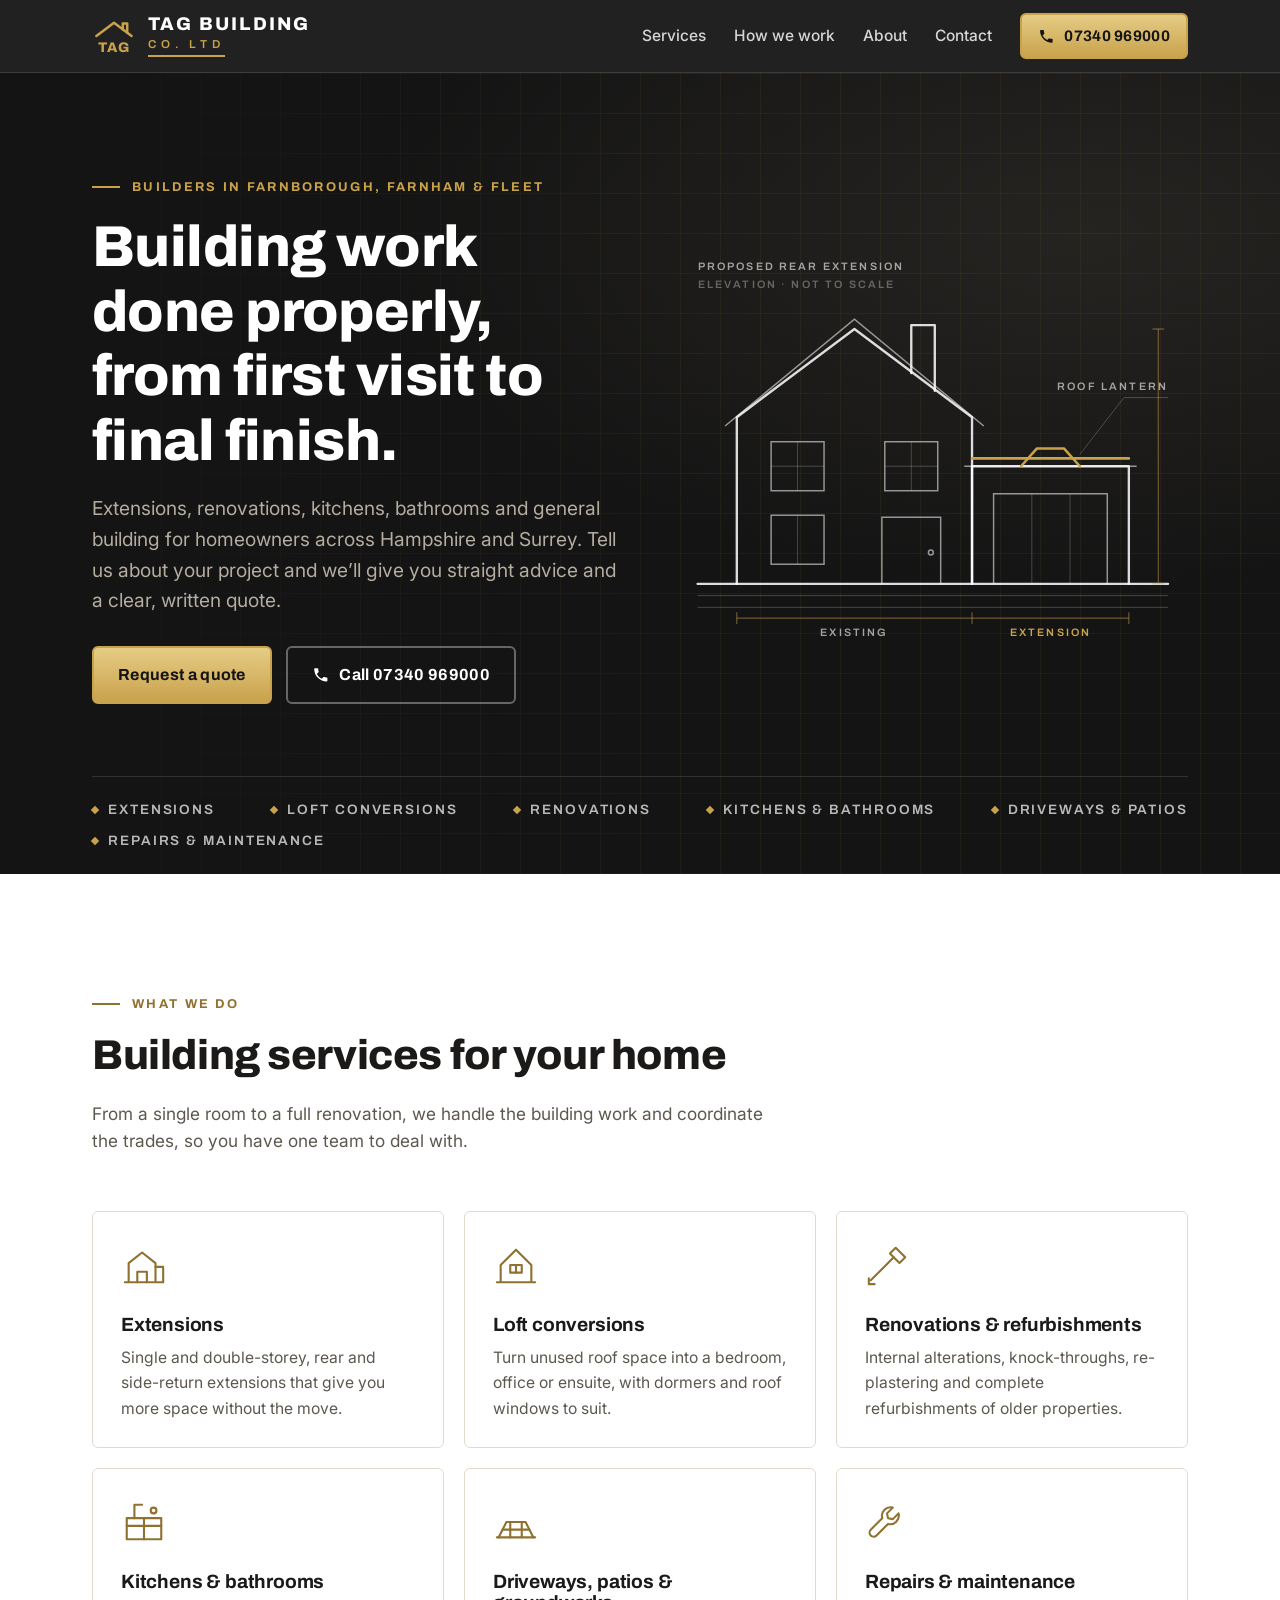
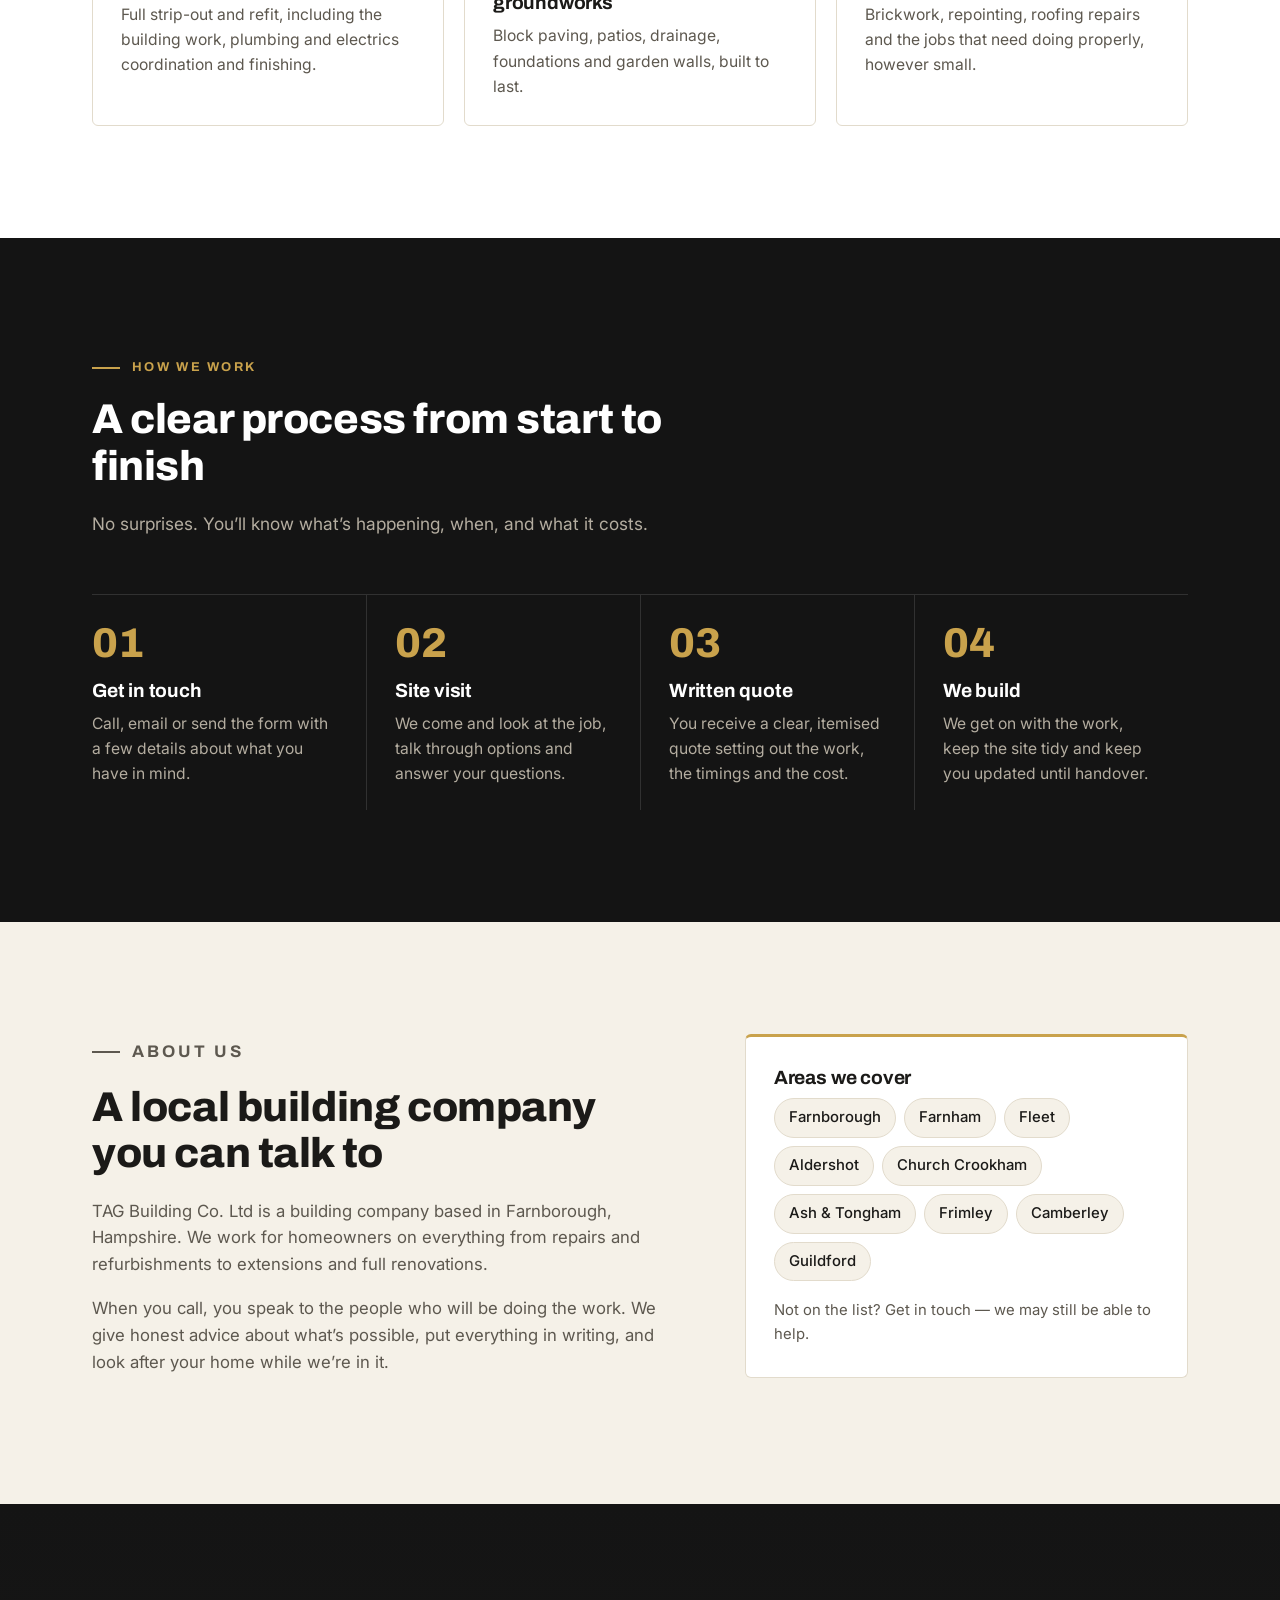
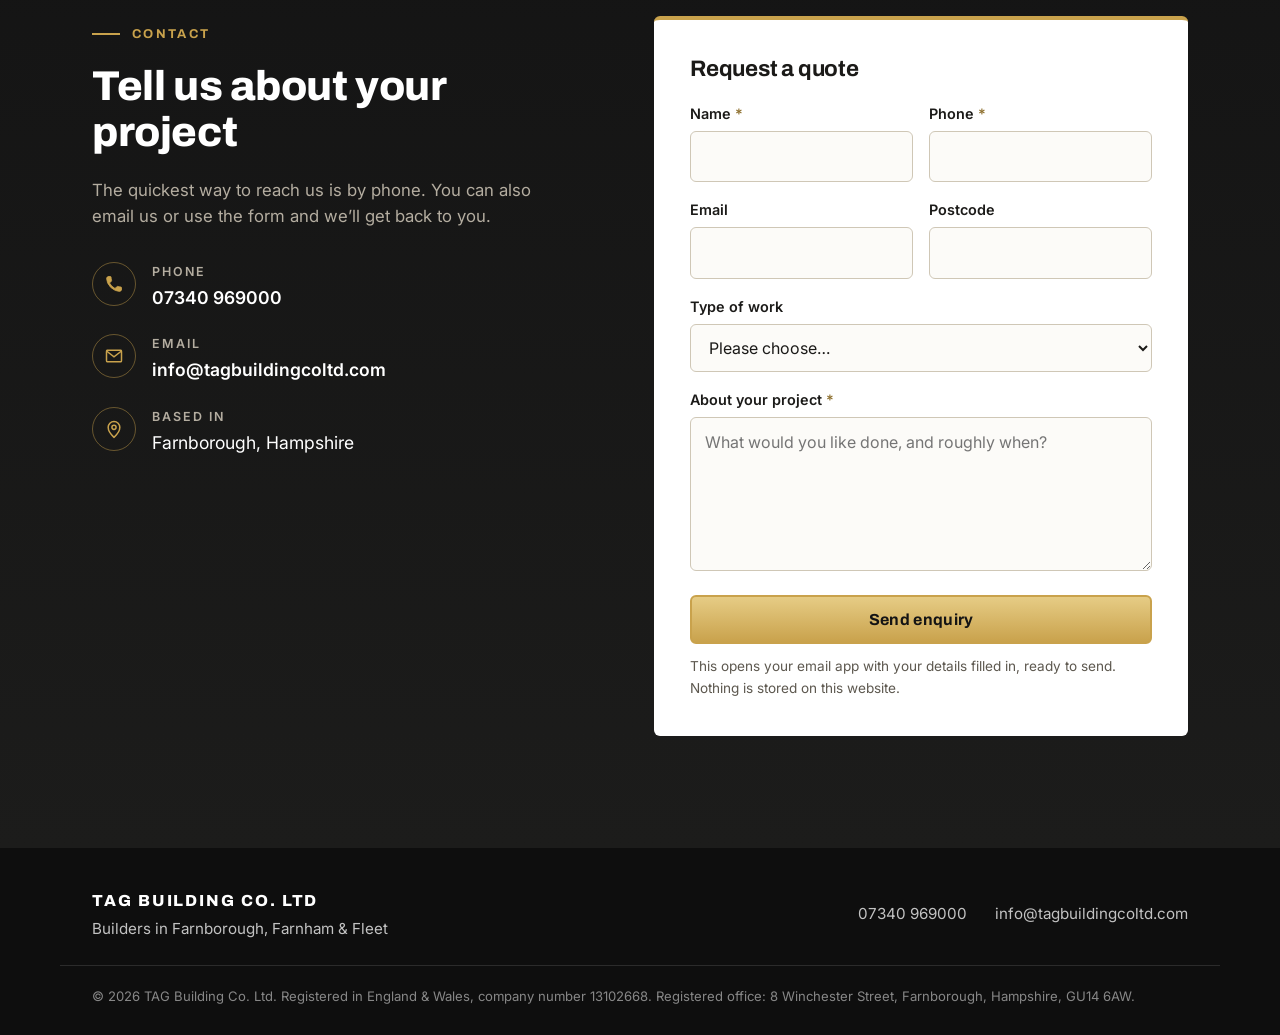
<file: index.html>
<!doctype html>
<html lang="en-GB">
<head>
  <meta charset="utf-8">
  <meta name="viewport" content="width=device-width, initial-scale=1">
  <title>TAG Building Co. Ltd | Builders in Farnborough, Farnham &amp; Fleet</title>
  <meta name="description" content="TAG Building Co. Ltd: extensions, renovations, kitchens, bathrooms and general building work across Farnborough, Farnham, Fleet, Aldershot and the surrounding area. Call 07340 969000.">
  <link rel="canonical" href="https://tagbuildingcoltd.com/">
  <meta name="theme-color" content="#151515">

  <meta property="og:type" content="website">
  <meta property="og:site_name" content="TAG Building Co. Ltd">
  <meta property="og:title" content="TAG Building Co. Ltd | Builders in Farnborough, Farnham &amp; Fleet">
  <meta property="og:description" content="Extensions, renovations, kitchens, bathrooms and general building work. Call 07340 969000 for a quote.">
  <meta property="og:url" content="https://tagbuildingcoltd.com/">
  <meta property="og:locale" content="en_GB">

  <link rel="icon" href="assets/img/favicon.svg" type="image/svg+xml">

  <link rel="preconnect" href="https://fonts.googleapis.com">
  <link rel="preconnect" href="https://fonts.gstatic.com" crossorigin>
  <link href="https://fonts.googleapis.com/css2?family=Archivo:wght@600;700;800&family=Inter:wght@400;500;600&display=swap" rel="stylesheet">
  <link rel="stylesheet" href="assets/css/styles.css">

  <script type="application/ld+json">
  {
    "@context": "https://schema.org",
    "@type": "GeneralContractor",
    "name": "TAG Building Co. Ltd",
    "url": "https://tagbuildingcoltd.com/",
    "telephone": "+447340969000",
    "email": "info@tagbuildingcoltd.com",
    "address": {
      "@type": "PostalAddress",
      "addressLocality": "Farnborough",
      "addressRegion": "Hampshire",
      "addressCountry": "GB"
    },
    "areaServed": ["Farnborough", "Farnham", "Fleet", "Aldershot", "Church Crookham", "Guildford", "Hampshire", "Surrey"]
  }
  </script>
</head>
<body>
  <a class="skip-link" href="#main">Skip to content</a>

  <!-- ============ HEADER ============ -->
  <header class="site-header" id="top">
    <div class="container header-inner">
      <a class="brand" href="#top" aria-label="TAG Building Co. Ltd, back to top">
        <svg class="brand-mark" viewBox="0 0 60 60" aria-hidden="true">
          <path d="M6 30 L30 12 L54 30" />
          <path d="M42 21 V13 H48 V25.5" />
          <text x="30" y="52" text-anchor="middle">TAG</text>
        </svg>
        <span class="brand-text">
          <span class="brand-name">TAG Building</span>
          <span class="brand-sub">Co. Ltd</span>
        </span>
      </a>

      <button class="nav-toggle" aria-expanded="false" aria-controls="site-nav">
        <span class="nav-toggle-bars" aria-hidden="true"></span>
        <span class="visually-hidden">Menu</span>
      </button>

      <nav class="site-nav" id="site-nav" aria-label="Main">
        <ul>
          <li><a href="#services">Services</a></li>
          <li><a href="#process">How we work</a></li>
          <li><a href="#about">About</a></li>
          <li><a href="#contact">Contact</a></li>
        </ul>
        <a class="btn btn-gold btn-sm header-call" href="tel:+447340969000">
          <svg class="icon" viewBox="0 0 24 24" aria-hidden="true"><path d="M6.6 10.8a15.1 15.1 0 0 0 6.6 6.6l2.2-2.2a1 1 0 0 1 1-.25 11.4 11.4 0 0 0 3.6.57 1 1 0 0 1 1 1V20a1 1 0 0 1-1 1A17 17 0 0 1 3 4a1 1 0 0 1 1-1h3.5a1 1 0 0 1 1 1c0 1.25.2 2.45.57 3.57a1 1 0 0 1-.25 1z"/></svg>
          07340 969000
        </a>
      </nav>
    </div>
  </header>

  <main id="main">

    <!-- ============ HERO ============ -->
    <section class="hero">
      <div class="hero-grid" aria-hidden="true"></div>
      <div class="container hero-inner">
        <div class="hero-copy">
          <p class="eyebrow">Builders in Farnborough, Farnham &amp; Fleet</p>
          <h1>Building work done properly, from first visit to final&nbsp;finish.</h1>
          <p class="lead">Extensions, renovations, kitchens, bathrooms and general building for homeowners across Hampshire and Surrey. Tell us about your project and we&rsquo;ll give you straight advice and a clear, written quote.</p>
          <div class="hero-actions">
            <a class="btn btn-gold" href="#contact">Request a quote</a>
            <a class="btn btn-outline" href="tel:+447340969000">
              <svg class="icon" viewBox="0 0 24 24" aria-hidden="true"><path d="M6.6 10.8a15.1 15.1 0 0 0 6.6 6.6l2.2-2.2a1 1 0 0 1 1-.25 11.4 11.4 0 0 0 3.6.57 1 1 0 0 1 1 1V20a1 1 0 0 1-1 1A17 17 0 0 1 3 4a1 1 0 0 1 1-1h3.5a1 1 0 0 1 1 1c0 1.25.2 2.45.57 3.57a1 1 0 0 1-.25 1z"/></svg>
              Call 07340 969000
            </a>
          </div>
        </div>

        <!-- Blueprint-style elevation drawing -->
        <figure class="hero-art" aria-hidden="true">
          <svg viewBox="0 0 520 420" class="blueprint">
            <!-- ground -->
            <path class="bp-strong" d="M20 360 H500"/>
            <path class="bp-faint" d="M20 372 H500 M20 384 H500"/>
            <!-- main house -->
            <path class="bp-strong" d="M60 360 V190 L180 100 L300 190 V360"/>
            <path class="bp-line" d="M48 199 L180 90 L312 199"/>
            <!-- chimney -->
            <path class="bp-strong" d="M238 145 V96 H262 V163"/>
            <!-- extension -->
            <path class="bp-strong" d="M300 360 V240 H460 V360"/>
            <path class="bp-line" d="M292 240 H468"/>
            <path class="bp-gold" d="M300 232 H460"/>
            <!-- windows -->
            <rect class="bp-line" x="95" y="215" width="54" height="50"/>
            <path class="bp-faint" d="M122 215 V265 M95 240 H149"/>
            <rect class="bp-line" x="211" y="215" width="54" height="50"/>
            <path class="bp-faint" d="M238 215 V265 M211 240 H265"/>
            <rect class="bp-line" x="95" y="290" width="54" height="50"/>
            <path class="bp-faint" d="M122 290 V340"/>
            <!-- door -->
            <path class="bp-line" d="M208 360 V292 H268 V360"/>
            <circle class="bp-line" cx="258" cy="328" r="2.5"/>
            <!-- extension glazing -->
            <path class="bp-line" d="M322 360 V268 H438 V360"/>
            <path class="bp-faint" d="M361 268 V360 M400 268 V360"/>
            <!-- roof lantern -->
            <path class="bp-gold" d="M350 240 L366 222 H394 L410 240"/>
            <!-- dimension lines -->
            <path class="bp-dim" d="M60 395 H460 M60 389 V401 M300 389 V401 M460 389 V401"/>
            <text class="bp-text" x="180" y="413" text-anchor="middle">EXISTING</text>
            <text class="bp-text bp-text-gold" x="380" y="413" text-anchor="middle">EXTENSION</text>
            <path class="bp-dim" d="M490 360 V100 M484 360 H496 M484 100 H496"/>
            <!-- annotation -->
            <path class="bp-faint" d="M410 228 L455 170 H500"/>
            <text class="bp-text" x="500" y="162" text-anchor="end">ROOF LANTERN</text>
            <!-- title block -->
            <text class="bp-text" x="20" y="40">PROPOSED REAR EXTENSION</text>
            <text class="bp-text bp-text-faint" x="20" y="58">ELEVATION · NOT TO SCALE</text>
          </svg>
        </figure>
      </div>

      <div class="container">
        <ul class="hero-strip">
          <li>Extensions</li>
          <li>Loft conversions</li>
          <li>Renovations</li>
          <li>Kitchens &amp; bathrooms</li>
          <li>Driveways &amp; patios</li>
          <li>Repairs &amp; maintenance</li>
        </ul>
      </div>
    </section>

    <!-- ============ SERVICES ============ -->
    <section class="section" id="services">
      <div class="container">
        <header class="section-head">
          <p class="eyebrow eyebrow-dark">What we do</p>
          <h2>Building services for your home</h2>
          <p>From a single room to a full renovation, we handle the building work and coordinate the trades, so you have one team to deal with.</p>
        </header>

        <div class="cards">
          <article class="card">
            <svg class="card-icon" viewBox="0 0 48 48" aria-hidden="true"><path d="M4 42h40M8 42V22L22 11l14 11v20"/><path d="M36 26h8v16"/><path d="M17 42V31h10v11"/></svg>
            <h3>Extensions</h3>
            <p>Single and double-storey, rear and side-return extensions that give you more space without the move.</p>
          </article>
          <article class="card">
            <svg class="card-icon" viewBox="0 0 48 48" aria-hidden="true"><path d="M4 42h40M8 42V24L24 8l16 16v18"/><path d="M18 24h12v8H18z"/><path d="M24 24v8"/></svg>
            <h3>Loft conversions</h3>
            <p>Turn unused roof space into a bedroom, office or ensuite, with dormers and roof windows to suit.</p>
          </article>
          <article class="card">
            <svg class="card-icon" viewBox="0 0 48 48" aria-hidden="true"><path d="M6 40 30 16"/><path d="m26 12 10 10 6-6-10-10z"/><path d="M10 44H4v-6"/></svg>
            <h3>Renovations &amp; refurbishments</h3>
            <p>Internal alterations, knock-throughs, re-plastering and complete refurbishments of older properties.</p>
          </article>
          <article class="card">
            <svg class="card-icon" viewBox="0 0 48 48" aria-hidden="true"><path d="M6 20h36v22H6z"/><path d="M6 28h36M24 20v22"/><path d="M14 6v14M14 6h8"/><circle cx="34" cy="12" r="3"/></svg>
            <h3>Kitchens &amp; bathrooms</h3>
            <p>Full strip-out and refit, including the building work, plumbing and electrics coordination and finishing.</p>
          </article>
          <article class="card">
            <svg class="card-icon" viewBox="0 0 48 48" aria-hidden="true"><path d="M4 40h40"/><path d="M6 40 14 24h20l8 16"/><path d="M18 24v16M30 24v16M10 32h28"/></svg>
            <h3>Driveways, patios &amp; groundworks</h3>
            <p>Block paving, patios, drainage, foundations and garden walls, built to last.</p>
          </article>
          <article class="card">
            <svg class="card-icon" viewBox="0 0 48 48" aria-hidden="true"><path d="M29 9a9 9 0 0 0-11 11L6 32a4.2 4.2 0 0 0 6 6l12-12A9 9 0 0 0 35 15l-6 6-5-1-1-5z"/></svg>
            <h3>Repairs &amp; maintenance</h3>
            <p>Brickwork, repointing, roofing repairs and the jobs that need doing properly, however small.</p>
          </article>
        </div>
      </div>
    </section>

    <!-- ============ PROCESS ============ -->
    <section class="section section-ink" id="process">
      <div class="container">
        <header class="section-head">
          <p class="eyebrow">How we work</p>
          <h2>A clear process from start to finish</h2>
          <p>No surprises. You&rsquo;ll know what&rsquo;s happening, when, and what it costs.</p>
        </header>

        <ol class="steps">
          <li class="step">
            <span class="step-num">01</span>
            <h3>Get in touch</h3>
            <p>Call, email or send the form with a few details about what you have in mind.</p>
          </li>
          <li class="step">
            <span class="step-num">02</span>
            <h3>Site visit</h3>
            <p>We come and look at the job, talk through options and answer your questions.</p>
          </li>
          <li class="step">
            <span class="step-num">03</span>
            <h3>Written quote</h3>
            <p>You receive a clear, itemised quote setting out the work, the timings and the cost.</p>
          </li>
          <li class="step">
            <span class="step-num">04</span>
            <h3>We build</h3>
            <p>We get on with the work, keep the site tidy and keep you updated until handover.</p>
          </li>
        </ol>
      </div>
    </section>

    <!--
      ============ OUR WORK (add when photos are available) ============
      Put photos in assets/img/work/ and uncomment this section.

    <section class="section" id="work">
      <div class="container">
        <header class="section-head">
          <p class="eyebrow eyebrow-dark">Recent projects</p>
          <h2>Our work</h2>
        </header>
        <div class="gallery">
          <figure><img src="assets/img/work/project-1.jpg" alt="Describe the project" loading="lazy"><figcaption>Rear extension, Farnham</figcaption></figure>
          <figure><img src="assets/img/work/project-2.jpg" alt="Describe the project" loading="lazy"><figcaption>Kitchen refit, Fleet</figcaption></figure>
          <figure><img src="assets/img/work/project-3.jpg" alt="Describe the project" loading="lazy"><figcaption>Driveway, Farnborough</figcaption></figure>
        </div>
      </div>
    </section>
    -->

    <!-- ============ ABOUT + AREAS ============ -->
    <section class="section section-paper" id="about">
      <div class="container about">
        <div class="about-copy">
          <p class="eyebrow eyebrow-dark">About us</p>
          <h2>A local building company you can talk to</h2>
          <p>TAG Building Co. Ltd is a building company based in Farnborough, Hampshire. We work for homeowners on everything from repairs and refurbishments to extensions and full renovations.</p>
          <p>When you call, you speak to the people who will be doing the work. We give honest advice about what&rsquo;s possible, put everything in writing, and look after your home while we&rsquo;re in it.</p>
        </div>
        <aside class="areas" aria-labelledby="areas-title">
          <h3 id="areas-title">Areas we cover</h3>
          <ul class="chips">
            <li>Farnborough</li>
            <li>Farnham</li>
            <li>Fleet</li>
            <li>Aldershot</li>
            <li>Church Crookham</li>
            <li>Ash &amp; Tongham</li>
            <li>Frimley</li>
            <li>Camberley</li>
            <li>Guildford</li>
          </ul>
          <p class="areas-note">Not on the list? Get in touch &mdash; we may still be able to help.</p>
        </aside>
      </div>
    </section>

    <!-- ============ CONTACT ============ -->
    <section class="section section-ink contact" id="contact">
      <div class="container contact-inner">
        <div class="contact-copy">
          <p class="eyebrow">Contact</p>
          <h2>Tell us about your project</h2>
          <p>The quickest way to reach us is by phone. You can also email us or use the form and we&rsquo;ll get back to you.</p>

          <ul class="contact-list">
            <li>
              <svg class="icon" viewBox="0 0 24 24" aria-hidden="true"><path d="M6.6 10.8a15.1 15.1 0 0 0 6.6 6.6l2.2-2.2a1 1 0 0 1 1-.25 11.4 11.4 0 0 0 3.6.57 1 1 0 0 1 1 1V20a1 1 0 0 1-1 1A17 17 0 0 1 3 4a1 1 0 0 1 1-1h3.5a1 1 0 0 1 1 1c0 1.25.2 2.45.57 3.57a1 1 0 0 1-.25 1z"/></svg>
              <div><span class="label">Phone</span><a href="tel:+447340969000">07340 969000</a></div>
            </li>
            <li>
              <svg class="icon" viewBox="0 0 24 24" aria-hidden="true"><path d="M3 5h18v14H3z" fill="none" stroke="currentColor" stroke-width="1.8"/><path d="m3 6 9 7 9-7" fill="none" stroke="currentColor" stroke-width="1.8"/></svg>
              <div><span class="label">Email</span><a href="mailto:info@tagbuildingcoltd.com">info@tagbuildingcoltd.com</a></div>
            </li>
            <li>
              <svg class="icon" viewBox="0 0 24 24" aria-hidden="true"><path d="M12 22s7-6.2 7-12a7 7 0 0 0-14 0c0 5.8 7 12 7 12z" fill="none" stroke="currentColor" stroke-width="1.8"/><circle cx="12" cy="10" r="2.5" fill="none" stroke="currentColor" stroke-width="1.8"/></svg>
              <div><span class="label">Based in</span>Farnborough, Hampshire</div>
            </li>
          </ul>
        </div>

        <form class="quote-form" id="quote-form" action="mailto:info@tagbuildingcoltd.com" method="post" enctype="text/plain" novalidate>
          <h3>Request a quote</h3>
          <div class="field-row">
            <div class="field">
              <label for="f-name">Name <span aria-hidden="true">*</span></label>
              <input id="f-name" name="name" type="text" autocomplete="name" required>
            </div>
            <div class="field">
              <label for="f-phone">Phone <span aria-hidden="true">*</span></label>
              <input id="f-phone" name="phone" type="tel" autocomplete="tel" required>
            </div>
          </div>
          <div class="field-row">
            <div class="field">
              <label for="f-email">Email</label>
              <input id="f-email" name="email" type="email" autocomplete="email">
            </div>
            <div class="field">
              <label for="f-postcode">Postcode</label>
              <input id="f-postcode" name="postcode" type="text" autocomplete="postal-code">
            </div>
          </div>
          <div class="field">
            <label for="f-type">Type of work</label>
            <select id="f-type" name="type">
              <option value="">Please choose&hellip;</option>
              <option>Extension</option>
              <option>Loft conversion</option>
              <option>Renovation / refurbishment</option>
              <option>Kitchen or bathroom</option>
              <option>Driveway, patio or groundworks</option>
              <option>Repairs &amp; maintenance</option>
              <option>Something else</option>
            </select>
          </div>
          <div class="field">
            <label for="f-message">About your project <span aria-hidden="true">*</span></label>
            <textarea id="f-message" name="message" rows="5" required placeholder="What would you like done, and roughly when?"></textarea>
          </div>
          <p class="form-error" id="form-error" role="alert" hidden></p>
          <button class="btn btn-gold btn-block" type="submit">Send enquiry</button>
          <p class="form-note">This opens your email app with your details filled in, ready to send. Nothing is stored on this website.</p>
          <p class="form-success" id="form-success" role="status" hidden>
            Your email app should now be open with your message ready to send. If nothing happened, email us at
            <a href="mailto:info@tagbuildingcoltd.com">info@tagbuildingcoltd.com</a> or call <a href="tel:+447340969000">07340 969000</a>.
          </p>
        </form>
      </div>
    </section>
  </main>

  <!-- ============ FOOTER ============ -->
  <footer class="site-footer">
    <div class="container footer-inner">
      <div class="footer-brand">
        <span class="brand-name">TAG Building Co. Ltd</span>
        <span>Builders in Farnborough, Farnham &amp; Fleet</span>
      </div>
      <div class="footer-contact">
        <a href="tel:+447340969000">07340 969000</a>
        <a href="mailto:info@tagbuildingcoltd.com">info@tagbuildingcoltd.com</a>
      </div>
    </div>
    <div class="container footer-legal">
      <p>&copy; <span id="year">2026</span> TAG Building Co. Ltd. Registered in England &amp; Wales, company number 13102668. Registered office: 8 Winchester Street, Farnborough, Hampshire, GU14&nbsp;6AW.</p>
    </div>
  </footer>

  <!-- Mobile quick-contact bar -->
  <div class="mobile-bar">
    <a href="tel:+447340969000" class="mobile-bar-call">
      <svg class="icon" viewBox="0 0 24 24" aria-hidden="true"><path d="M6.6 10.8a15.1 15.1 0 0 0 6.6 6.6l2.2-2.2a1 1 0 0 1 1-.25 11.4 11.4 0 0 0 3.6.57 1 1 0 0 1 1 1V20a1 1 0 0 1-1 1A17 17 0 0 1 3 4a1 1 0 0 1 1-1h3.5a1 1 0 0 1 1 1c0 1.25.2 2.45.57 3.57a1 1 0 0 1-.25 1z"/></svg>
      Call us
    </a>
    <a href="#contact" class="mobile-bar-quote">Get a quote</a>
  </div>

  <script src="assets/js/main.js" defer></script>
</body>
</html>
</file>
<file: assets/css/styles.css>
/* ==========================================================================
   TAG Building Co. Ltd
   ========================================================================== */

:root {
  --ink: #141414;
  --ink-2: #1c1c1b;
  --ink-3: #2a2927;
  --gold: #c9a24c;
  --gold-light: #e6cc85;
  --gold-dark: #8f7130;
  --paper: #f5f1e8;
  --white: #ffffff;
  --text: #1b1a18;
  --muted: #5d584f;
  --muted-on-ink: #b4ada0;
  --line: #e2dbcc;
  --line-on-ink: rgba(255, 255, 255, 0.12);

  --font-display: "Archivo", "Arial Narrow", Arial, sans-serif;
  --font-body: "Inter", system-ui, -apple-system, "Segoe UI", Roboto, Arial, sans-serif;

  --radius: 6px;
  --container: 1160px;
  --gutter: clamp(16px, 4vw, 32px);
  --section-y: clamp(64px, 9vw, 112px);
  --header-h: 72px;
}

/* ---------- Base ---------- */
*, *::before, *::after { box-sizing: border-box; }
html { scroll-behavior: smooth; scroll-padding-top: calc(var(--header-h) + 8px); -webkit-text-size-adjust: 100%; }
@media (prefers-reduced-motion: reduce) { html { scroll-behavior: auto; } }
body {
  margin: 0;
  font-family: var(--font-body);
  font-size: 17px;
  line-height: 1.6;
  color: var(--text);
  background: var(--white);
  -webkit-font-smoothing: antialiased;
}
img, svg { max-width: 100%; }
a { color: inherit; }
h1, h2, h3 { font-family: var(--font-display); line-height: 1.12; margin: 0 0 0.5em; letter-spacing: -0.01em; }
h1 { font-size: clamp(2.2rem, 5.2vw, 3.6rem); font-weight: 800; }
h2 { font-size: clamp(1.8rem, 3.6vw, 2.6rem); font-weight: 800; }
h3 { font-size: 1.2rem; font-weight: 700; }
p { margin: 0 0 1em; }

.container { width: 100%; max-width: var(--container); margin: 0 auto; padding: 0 var(--gutter); }
.visually-hidden { position: absolute !important; width: 1px; height: 1px; overflow: hidden; clip: rect(0 0 0 0); white-space: nowrap; }
.skip-link { position: absolute; left: 12px; top: -60px; z-index: 100; background: var(--gold); color: var(--ink); padding: 10px 16px; border-radius: var(--radius); font-weight: 600; }
.skip-link:focus { top: 12px; }
:focus-visible { outline: 3px solid var(--gold); outline-offset: 3px; }

.icon { width: 1.1em; height: 1.1em; fill: currentColor; flex: none; }

.eyebrow {
  display: inline-flex; align-items: center; gap: 12px;
  font-family: var(--font-display); font-weight: 700; font-size: 0.8rem;
  letter-spacing: 0.18em; text-transform: uppercase; color: var(--gold);
  margin-bottom: 18px;
}
.eyebrow::before { content: ""; width: 28px; height: 2px; background: currentColor; }
.eyebrow-dark { color: var(--gold-dark); }

/* ---------- Buttons ---------- */
.btn {
  display: inline-flex; align-items: center; justify-content: center; gap: 10px;
  font-family: var(--font-display); font-weight: 700; font-size: 1rem; letter-spacing: 0.02em;
  text-decoration: none; border-radius: var(--radius); border: 2px solid transparent;
  padding: 14px 24px; cursor: pointer; transition: background-color .2s, color .2s, border-color .2s, transform .2s;
}
.btn:hover { transform: translateY(-1px); }
.btn-gold { background: linear-gradient(180deg, var(--gold-light), var(--gold)); color: var(--ink); border-color: var(--gold); }
.btn-gold:hover { background: var(--gold-light); }
.btn-outline { border-color: rgba(255,255,255,.35); color: var(--white); }
.btn-outline:hover { border-color: var(--gold); color: var(--gold-light); }
.btn-sm { padding: 9px 16px; font-size: 0.95rem; }
.btn-block { width: 100%; }

/* ---------- Header ---------- */
.site-header {
  position: sticky; top: 0; z-index: 50;
  background: rgba(20, 20, 20, 0.94);
  backdrop-filter: saturate(140%) blur(8px);
  border-bottom: 1px solid var(--line-on-ink);
  color: var(--white);
}
.header-inner { display: flex; align-items: center; justify-content: space-between; height: var(--header-h); }
.brand { display: flex; align-items: center; gap: 12px; text-decoration: none; }
.brand-mark { width: 44px; height: 44px; }
.brand-mark path { fill: none; stroke: var(--gold); stroke-width: 3.4; stroke-linecap: round; stroke-linejoin: round; }
.brand-mark text { font-family: var(--font-display); font-weight: 800; font-size: 19px; letter-spacing: 1px; fill: var(--gold); }
.brand-text { display: flex; flex-direction: column; line-height: 1; }
.brand-name { font-family: var(--font-display); font-weight: 800; font-size: 1.15rem; letter-spacing: 0.12em; text-transform: uppercase; }
.brand-sub { font-family: var(--font-display); font-weight: 600; font-size: 0.72rem; letter-spacing: 0.42em; text-transform: uppercase; color: var(--gold); margin-top: 6px; padding-bottom: 4px; border-bottom: 2px solid var(--gold); align-self: flex-start; }

.site-nav { display: flex; align-items: center; gap: 28px; }
.site-nav ul { list-style: none; display: flex; gap: 28px; margin: 0; padding: 0; }
.site-nav ul a { text-decoration: none; font-weight: 500; font-size: 0.97rem; color: rgba(255,255,255,.82); padding: 6px 0; border-bottom: 2px solid transparent; }
.site-nav ul a:hover { color: var(--white); border-bottom-color: var(--gold); }

.nav-toggle { display: none; background: none; border: 0; width: 44px; height: 44px; cursor: pointer; color: var(--white); }
.nav-toggle-bars, .nav-toggle-bars::before, .nav-toggle-bars::after {
  display: block; width: 24px; height: 2px; background: currentColor; margin: 0 auto; position: relative; transition: transform .25s, background-color .25s;
}
.nav-toggle-bars::before, .nav-toggle-bars::after { content: ""; position: absolute; left: 0; }
.nav-toggle-bars::before { top: -7px; }
.nav-toggle-bars::after { top: 7px; }
.nav-toggle[aria-expanded="true"] .nav-toggle-bars { background: transparent; }
.nav-toggle[aria-expanded="true"] .nav-toggle-bars::before { transform: translateY(7px) rotate(45deg); }
.nav-toggle[aria-expanded="true"] .nav-toggle-bars::after { transform: translateY(-7px) rotate(-45deg); }

@media (max-width: 880px) {
  .nav-toggle { display: block; }
  .site-nav {
    position: absolute; left: 0; right: 0; top: var(--header-h);
    flex-direction: column; align-items: stretch; gap: 0;
    background: var(--ink); border-bottom: 1px solid var(--line-on-ink);
    padding: 8px var(--gutter) 20px;
    display: none;
  }
  .site-nav.is-open { display: flex; }
  .site-nav ul { flex-direction: column; gap: 0; }
  .site-nav ul a { display: block; padding: 14px 0; border-bottom: 1px solid var(--line-on-ink); font-size: 1.05rem; }
  .site-nav ul a:hover { border-bottom-color: var(--line-on-ink); }
  .header-call { margin-top: 16px; }
}

/* ---------- Hero ---------- */
.hero {
  position: relative; overflow: hidden;
  background: radial-gradient(1200px 600px at 85% 20%, #262421 0%, var(--ink) 60%);
  color: var(--white);
  padding: clamp(48px, 8vw, 96px) 0 0;
}
.hero-grid {
  position: absolute; inset: 0; pointer-events: none;
  background-image:
    linear-gradient(rgba(201,162,76,.07) 1px, transparent 1px),
    linear-gradient(90deg, rgba(201,162,76,.07) 1px, transparent 1px);
  background-size: 40px 40px;
  mask-image: linear-gradient(90deg, transparent 0%, #000 55%);
  -webkit-mask-image: linear-gradient(90deg, transparent 0%, #000 55%);
}
.hero-inner { position: relative; display: grid; grid-template-columns: 1.05fr 1fr; gap: clamp(24px, 4vw, 56px); align-items: center; }
.hero-copy h1 { margin-bottom: 20px; }
.lead { font-size: clamp(1.05rem, 1.6vw, 1.2rem); color: var(--muted-on-ink); max-width: 36em; }
.hero-actions { display: flex; flex-wrap: wrap; gap: 14px; margin-top: 30px; }
.hero-art { margin: 0; }
.blueprint { width: 100%; height: auto; display: block; }
.blueprint .bp-strong { fill: none; stroke: rgba(255,255,255,.85); stroke-width: 2.4; stroke-linejoin: round; stroke-linecap: round; }
.blueprint .bp-line { fill: none; stroke: rgba(255,255,255,.55); stroke-width: 1.5; }
.blueprint .bp-faint { fill: none; stroke: rgba(255,255,255,.22); stroke-width: 1; }
.blueprint .bp-gold { fill: none; stroke: var(--gold); stroke-width: 2.6; stroke-linecap: round; stroke-linejoin: round; }
.blueprint .bp-dim { fill: none; stroke: rgba(201,162,76,.6); stroke-width: 1; }
.blueprint .bp-text { font-family: var(--font-display); font-size: 11px; font-weight: 600; letter-spacing: .2em; fill: rgba(255,255,255,.6); }
.blueprint .bp-text-gold { fill: var(--gold); }
.blueprint .bp-text-faint { fill: rgba(255,255,255,.32); }

.hero-strip {
  position: relative; list-style: none; margin: clamp(40px, 6vw, 72px) 0 0; padding: 22px 0;
  display: flex; flex-wrap: wrap; gap: 10px 32px; justify-content: space-between;
  border-top: 1px solid var(--line-on-ink);
  font-family: var(--font-display); font-weight: 600; font-size: 0.85rem; letter-spacing: .14em; text-transform: uppercase;
  color: rgba(255,255,255,.7);
}
.hero-strip li { display: flex; align-items: center; gap: 10px; }
.hero-strip li::before { content: ""; width: 6px; height: 6px; background: var(--gold); transform: rotate(45deg); }

@media (max-width: 880px) {
  .hero-inner { grid-template-columns: 1fr; }
  .hero-art { max-width: 520px; }
  .hero-strip { justify-content: flex-start; }
}

/* ---------- Sections ---------- */
.section { padding: var(--section-y) 0; }
.section-ink { background: var(--ink); color: var(--white); }
.section-ink .section-head p:not(.eyebrow) { color: var(--muted-on-ink); }
.section-paper { background: var(--paper); }
.section-head { max-width: 680px; margin-bottom: clamp(36px, 5vw, 56px); }
.section-head p:not(.eyebrow) { color: var(--muted); font-size: 1.08rem; }

/* ---------- Service cards ---------- */
.cards { display: grid; grid-template-columns: repeat(3, 1fr); gap: 20px; }
.card {
  position: relative; padding: 30px 28px 26px; background: var(--white);
  border: 1px solid var(--line); border-radius: var(--radius);
  transition: border-color .2s, box-shadow .2s, transform .2s;
}
.card::after { content: ""; position: absolute; left: 28px; right: 28px; top: -1px; height: 3px; background: var(--gold); transform: scaleX(0); transform-origin: left; transition: transform .3s; }
.card:hover { border-color: #d6cdb8; box-shadow: 0 14px 36px -18px rgba(20,20,20,.25); transform: translateY(-2px); }
.card:hover::after { transform: scaleX(1); }
.card-icon { width: 46px; height: 46px; margin-bottom: 18px; fill: none; stroke: var(--gold-dark); stroke-width: 2.2; stroke-linecap: round; stroke-linejoin: round; }
.card p { color: var(--muted); margin: 0; font-size: 0.98rem; }
@media (max-width: 980px) { .cards { grid-template-columns: repeat(2, 1fr); } }
@media (max-width: 620px) { .cards { grid-template-columns: 1fr; } }

/* ---------- Process ---------- */
.steps { list-style: none; margin: 0; padding: 0; display: grid; grid-template-columns: repeat(4, 1fr); gap: 0; counter-reset: none; }
.step { padding: 28px 28px 8px 0; border-top: 1px solid var(--line-on-ink); position: relative; }
.step + .step { padding-left: 28px; border-left: 1px solid var(--line-on-ink); }
.step-num { display: block; font-family: var(--font-display); font-weight: 800; font-size: 2.6rem; line-height: 1; color: var(--gold); margin-bottom: 16px; }
.step p { color: var(--muted-on-ink); font-size: 0.98rem; }
@media (max-width: 980px) {
  .steps { grid-template-columns: repeat(2, 1fr); }
  .step:nth-child(3) { padding-left: 0; border-left: 0; }
}
@media (max-width: 560px) {
  .steps { grid-template-columns: 1fr; }
  .step + .step { padding-left: 0; border-left: 0; }
}

/* ---------- Gallery (for when photos are added) ---------- */
.gallery { display: grid; grid-template-columns: repeat(3, 1fr); gap: 16px; }
.gallery figure { margin: 0; }
.gallery img { width: 100%; aspect-ratio: 4 / 3; object-fit: cover; border-radius: var(--radius); display: block; }
.gallery figcaption { font-size: .9rem; color: var(--muted); margin-top: 8px; }
@media (max-width: 760px) { .gallery { grid-template-columns: 1fr; } }

/* ---------- About ---------- */
.about { display: grid; grid-template-columns: 1.3fr 1fr; gap: clamp(32px, 6vw, 80px); align-items: start; }
.about-copy p { color: var(--muted); font-size: 1.05rem; }
.areas { background: var(--white); border: 1px solid var(--line); border-radius: var(--radius); padding: 30px 28px; border-top: 3px solid var(--gold); }
.chips { list-style: none; display: flex; flex-wrap: wrap; gap: 8px; margin: 6px 0 18px; padding: 0; }
.chips li { padding: 7px 14px; border: 1px solid var(--line); border-radius: 999px; font-size: .93rem; font-weight: 500; background: var(--paper); }
.areas-note { color: var(--muted); font-size: .93rem; margin: 0; }
@media (max-width: 880px) { .about { grid-template-columns: 1fr; } }

/* ---------- Contact ---------- */
.contact { background: linear-gradient(180deg, var(--ink) 0%, var(--ink-2) 100%); }
.contact-inner { display: grid; grid-template-columns: 1fr 1.1fr; gap: clamp(32px, 6vw, 80px); align-items: start; }
.contact-copy > p:not(.eyebrow) { color: var(--muted-on-ink); font-size: 1.05rem; }
.contact-list { list-style: none; padding: 0; margin: 32px 0 0; display: grid; gap: 22px; }
.contact-list li { display: flex; gap: 16px; align-items: flex-start; font-size: 1.1rem; }
.contact-list .icon { width: 44px; height: 44px; padding: 11px; border: 1px solid rgba(201,162,76,.45); border-radius: 50%; color: var(--gold); fill: var(--gold); }
.contact-list .icon path, .contact-list .icon circle { stroke: var(--gold); }
.contact-list .label { display: block; font-size: .78rem; letter-spacing: .16em; text-transform: uppercase; color: var(--muted-on-ink); font-weight: 600; margin-bottom: 2px; }
.contact-list a { text-decoration: none; font-weight: 600; word-break: break-word; }
.contact-list a:hover { color: var(--gold-light); }

.quote-form { background: var(--white); color: var(--text); border-radius: var(--radius); padding: clamp(24px, 4vw, 36px); border-top: 4px solid var(--gold); }
.quote-form h3 { font-size: 1.4rem; margin-bottom: 20px; }
.field-row { display: grid; grid-template-columns: 1fr 1fr; gap: 0 16px; }
.field { margin-bottom: 16px; }
.field label { display: block; font-weight: 600; font-size: .9rem; margin-bottom: 6px; }
.field label span { color: var(--gold-dark); }
.field input, .field select, .field textarea {
  width: 100%; font: inherit; font-size: 1rem; color: var(--text);
  padding: 12px 14px; border: 1px solid #cfc7b6; border-radius: var(--radius); background: #fcfbf8;
  transition: border-color .2s, box-shadow .2s;
}
.field textarea { resize: vertical; min-height: 120px; }
.field input:focus, .field select:focus, .field textarea:focus { outline: none; border-color: var(--gold-dark); box-shadow: 0 0 0 3px rgba(201,162,76,.25); }
.field [aria-invalid="true"] { border-color: #b3261e; }
.form-error { color: #b3261e; font-weight: 600; font-size: .95rem; }
.form-note { font-size: .85rem; color: var(--muted); margin: 12px 0 0; }
.form-success { margin: 16px 0 0; padding: 14px 16px; background: #f3f8ef; border: 1px solid #c9dfbd; border-radius: var(--radius); font-size: .95rem; }
@media (max-width: 880px) { .contact-inner { grid-template-columns: 1fr; } }
@media (max-width: 520px) { .field-row { grid-template-columns: 1fr; } }

/* ---------- Footer ---------- */
.site-footer { background: #0e0e0e; color: rgba(255,255,255,.75); padding: 40px 0 28px; font-size: .95rem; }
.footer-inner { display: flex; flex-wrap: wrap; justify-content: space-between; gap: 20px; padding-bottom: 24px; border-bottom: 1px solid var(--line-on-ink); }
.footer-brand { display: flex; flex-direction: column; gap: 4px; }
.footer-brand .brand-name { color: var(--white); font-size: 1rem; }
.footer-contact { display: flex; flex-wrap: wrap; gap: 8px 28px; align-items: center; }
.footer-contact a { text-decoration: none; }
.footer-contact a:hover { color: var(--gold-light); }
.footer-legal { padding-top: 20px; font-size: .82rem; color: rgba(255,255,255,.5); }
.footer-legal p { margin: 0; }

/* ---------- Mobile quick-contact bar ---------- */
.mobile-bar { display: none; }
@media (max-width: 680px) {
  body { padding-bottom: 64px; }
  .mobile-bar {
    display: grid; grid-template-columns: 1fr 1fr; position: fixed; left: 0; right: 0; bottom: 0; z-index: 60;
    height: 64px; padding-bottom: env(safe-area-inset-bottom);
    box-shadow: 0 -8px 24px rgba(0,0,0,.25);
  }
  .mobile-bar a {
    display: flex; align-items: center; justify-content: center; gap: 8px;
    font-family: var(--font-display); font-weight: 700; text-decoration: none; font-size: 1rem;
  }
  .mobile-bar-call { background: var(--ink); color: var(--white); }
  .mobile-bar-call .icon { color: var(--gold); }
  .mobile-bar-quote { background: var(--gold); color: var(--ink); }
}
</file>
